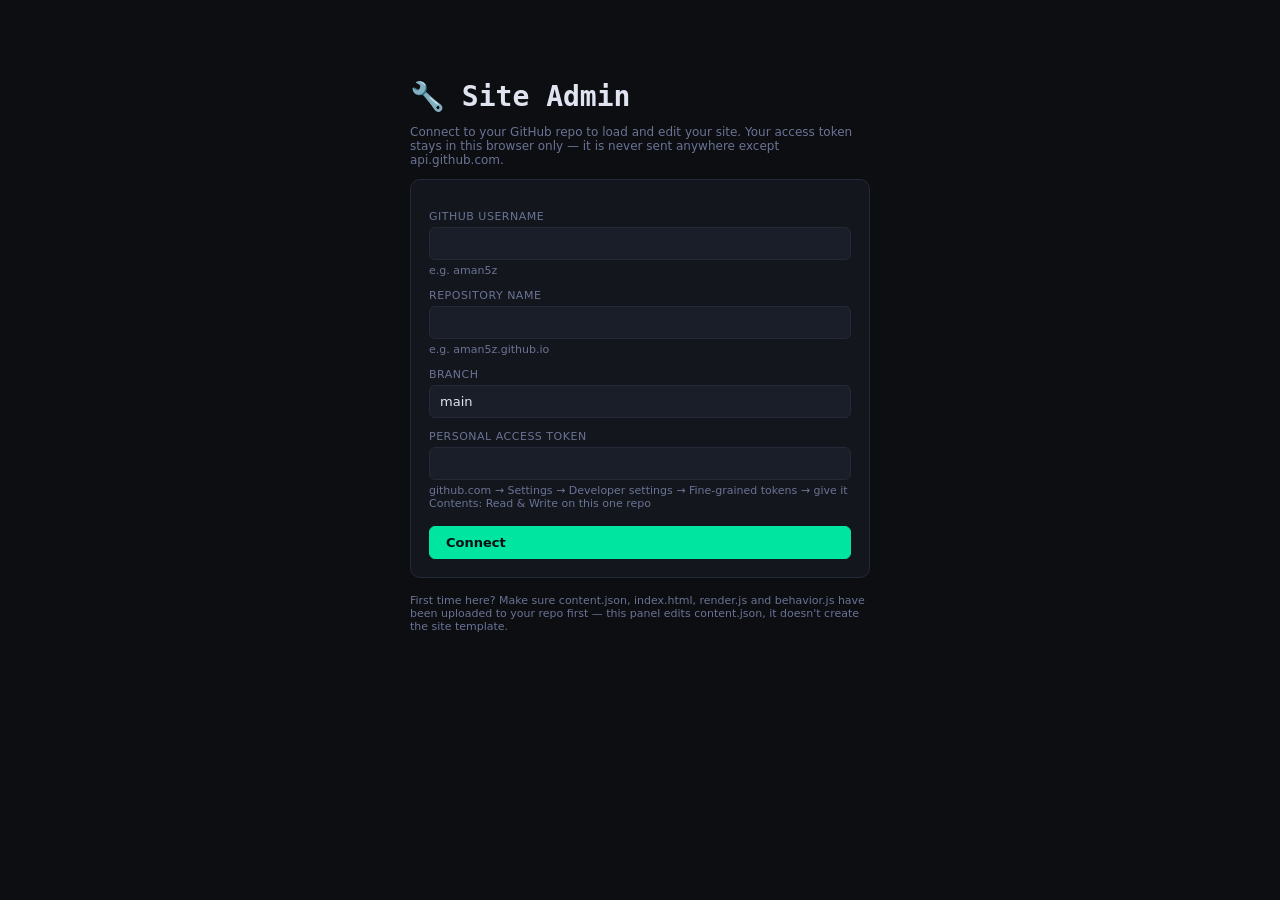
<file: admin/index.html>
<!DOCTYPE html>
<html lang="en">
<head>
<meta charset="UTF-8">
<meta name="viewport" content="width=device-width, initial-scale=1.0">
<meta name="robots" content="noindex, nofollow">
<title>Site Admin — aman5z.in</title>
<style>
  :root {
    --bg:#0c0e12; --surface:#13161d; --surface2:#1a1e28; --border:#252a38;
    --accent:#00e5a0; --accent2:#00aaff; --danger:#ff5566; --text:#e0e4f0; --text2:#9aa3c0; --muted:#6b7394;
  }
  * { box-sizing: border-box; }
  body { margin:0; background:var(--bg); color:var(--text); font-family:'DM Sans', system-ui, sans-serif; font-size:14px; }
  a { color: var(--accent); }
  h1,h2,h3,h4 { margin:0 0 10px; font-family: 'Space Mono', monospace; }
  button { font-family: inherit; cursor:pointer; }
  input, textarea, select { font-family: inherit; background:var(--surface2); color:var(--text); border:1px solid var(--border); border-radius:6px; padding:8px 10px; width:100%; font-size:13px; }
  textarea { min-height: 70px; resize: vertical; }
  label { display:block; font-size:11px; text-transform:uppercase; letter-spacing:0.5px; color:var(--muted); margin-bottom:4px; margin-top:12px; }
  .btn { display:inline-flex; align-items:center; gap:6px; padding:8px 16px; border-radius:6px; border:1px solid var(--border); background:var(--surface2); color:var(--text); font-size:13px; font-weight:600; }
  .btn:hover { border-color: var(--accent); }
  .btn-primary { background:var(--accent); color:#0c0e12; border-color:var(--accent); }
  .btn-danger { background:transparent; color:var(--danger); border-color:var(--danger); }
  .btn-sm { padding:4px 10px; font-size:12px; }
  .row { display:flex; gap:10px; align-items:center; flex-wrap:wrap; }
  .grid2 { display:grid; grid-template-columns:1fr 1fr; gap:10px; }
  .card { background:var(--surface); border:1px solid var(--border); border-radius:10px; padding:18px; margin-bottom:16px; }
  .card-inner { background:var(--surface2); border:1px solid var(--border); border-radius:8px; padding:14px; margin-bottom:10px; position:relative; }
  .muted { color:var(--muted); font-size:12px; }
  .topbar { position:sticky; top:0; z-index:50; background:var(--surface); border-bottom:1px solid var(--border); padding:12px 20px; display:flex; justify-content:space-between; align-items:center; }
  .tabs { display:flex; gap:4px; overflow-x:auto; padding:10px 20px 0; background:var(--surface); border-bottom:1px solid var(--border); }
  .tab { padding:8px 14px; border-radius:6px 6px 0 0; background:transparent; border:1px solid transparent; color:var(--muted); font-size:12px; white-space:nowrap; }
  .tab.active { background:var(--surface2); color:var(--accent); border-color:var(--border); border-bottom-color:var(--surface2); }
  .wrap { max-width:900px; margin:0 auto; padding:24px 20px 80px; }
  .panel { display:none; }
  .panel.active { display:block; }
  .move-btns { display:flex; flex-direction:column; gap:2px; }
  .icon-btn { background:transparent; border:1px solid var(--border); border-radius:4px; width:26px; height:22px; color:var(--text2); font-size:11px; padding:0; }
  .icon-btn:hover { border-color:var(--accent); color:var(--accent); }
  .item-toolbar { position:absolute; top:10px; right:10px; display:flex; gap:4px; }
  .status { font-size:12px; padding:4px 10px; border-radius:20px; }
  .status.ok { background:rgba(0,229,160,0.15); color:var(--accent); }
  .status.err { background:rgba(255,85,102,0.15); color:var(--danger); }
  .status.busy { background:rgba(255,209,102,0.15); color:#ffd166; }
  .login-screen { max-width:460px; margin:80px auto; }
  .swatch { width:22px; height:22px; border-radius:5px; border:1px solid var(--border); padding:0; vertical-align:middle; }
  .colorrow { display:flex; align-items:center; gap:8px; }
  .colorrow input[type=text] { flex:1; }
  .thumb { width:100%; height:80px; object-fit:cover; border-radius:6px; border:1px solid var(--border); }
  .imggrid { display:grid; grid-template-columns:repeat(auto-fill,minmax(110px,1fr)); gap:8px; }
  .imgcell { position:relative; }
  .imgcell .icon-btn { position:absolute; top:4px; right:4px; background:rgba(0,0,0,0.6); }
  .hint { font-size:11px; color:var(--muted); margin-top:4px; }
  .section-toggle { display:flex; align-items:center; justify-content:space-between; padding:10px 14px; background:var(--surface2); border:1px solid var(--border); border-radius:8px; margin-bottom:6px; }
  .switch { position:relative; width:38px; height:20px; }
  .switch input { opacity:0; width:0; height:0; }
  .slider { position:absolute; inset:0; background:var(--border); border-radius:20px; transition:.2s; cursor:pointer; }
  .slider:before { content:""; position:absolute; height:14px; width:14px; left:3px; top:3px; background:#fff; border-radius:50%; transition:.2s; }
  input:checked + .slider { background:var(--accent); }
  input:checked + .slider:before { transform:translateX(18px); }
  .drag-handle { cursor:grab; color:var(--muted); font-size:14px; padding:0 4px; }
  #toast { position:fixed; bottom:20px; right:20px; z-index:200; display:flex; flex-direction:column; gap:8px; }
  .toast-item { padding:10px 16px; border-radius:8px; font-size:13px; background:var(--surface2); border:1px solid var(--border); box-shadow:0 4px 20px rgba(0,0,0,0.4); }
</style>
</head>
<body>

<div id="app"></div>
<div id="toast"></div>

<script src="github-api.js"></script>
<script src="blocks-editor.js"></script>
<script src="admin.js"></script>
</body>
</html>
</file>
